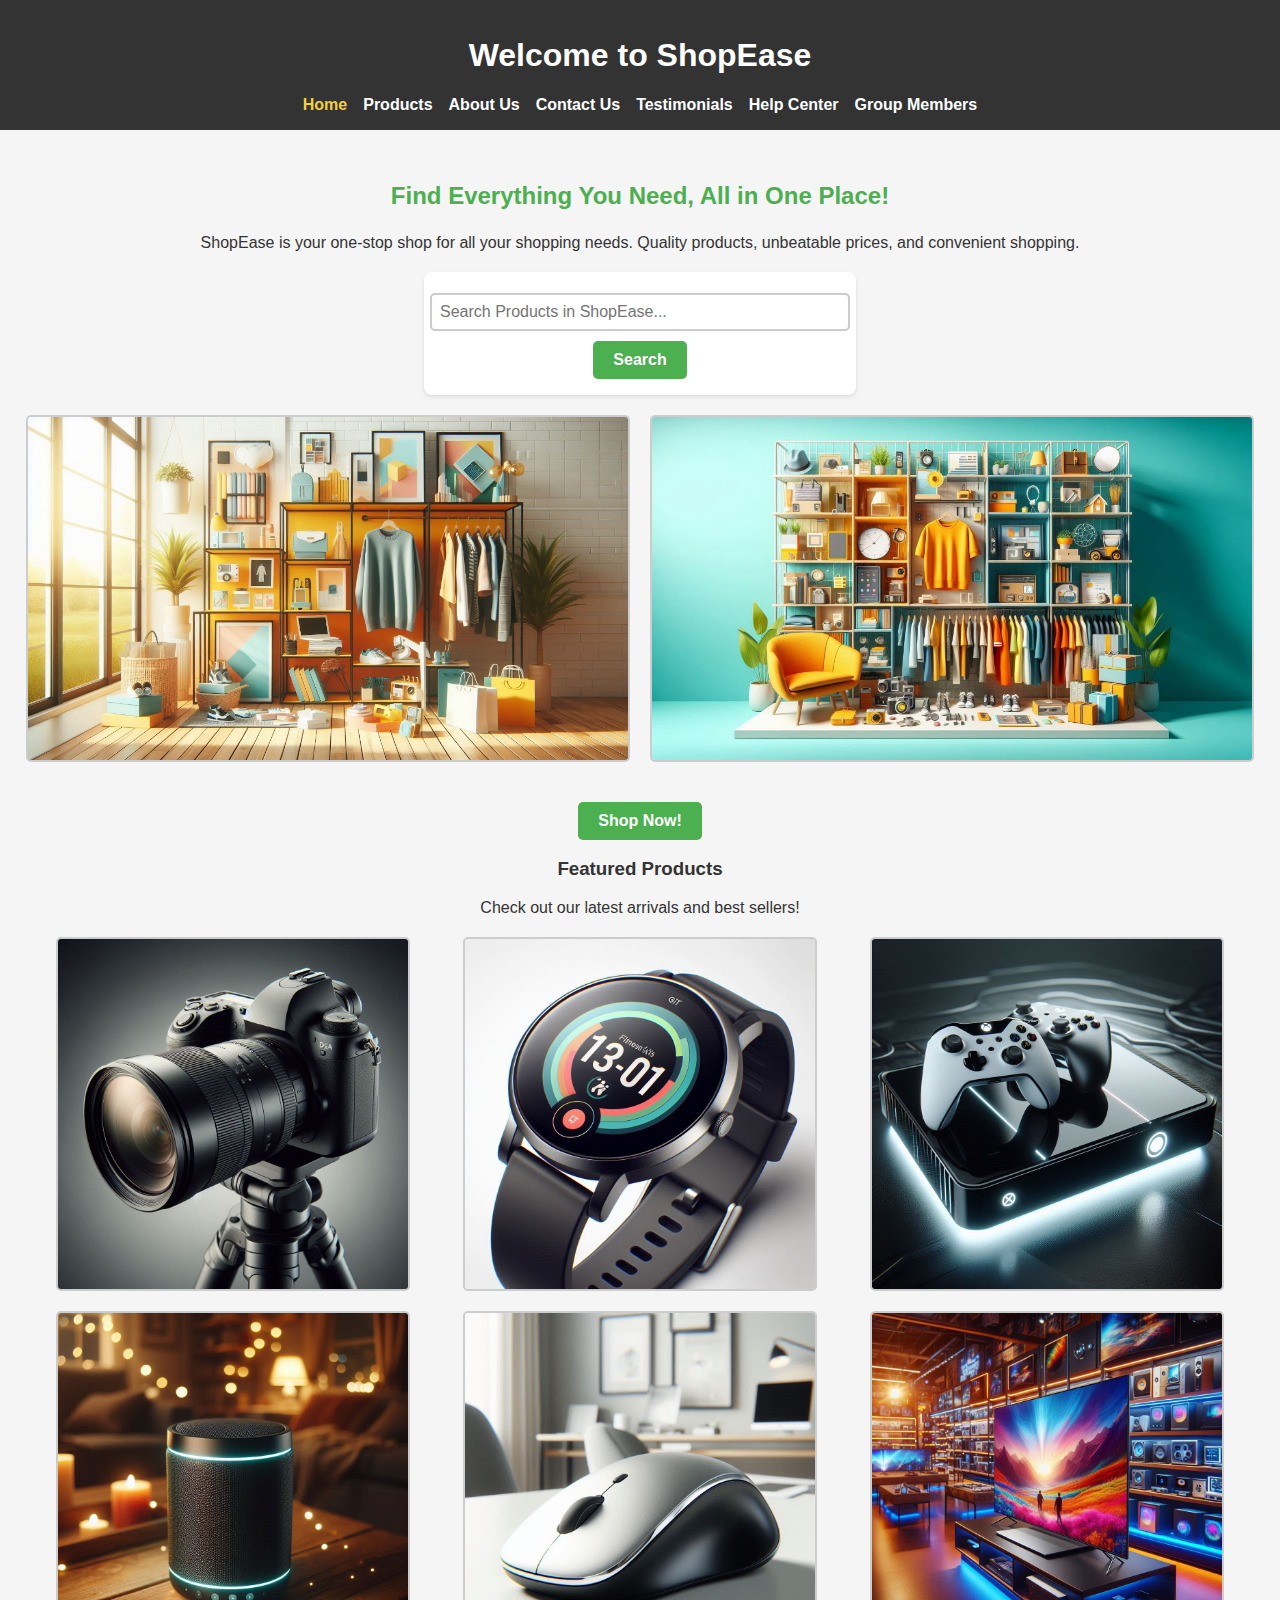
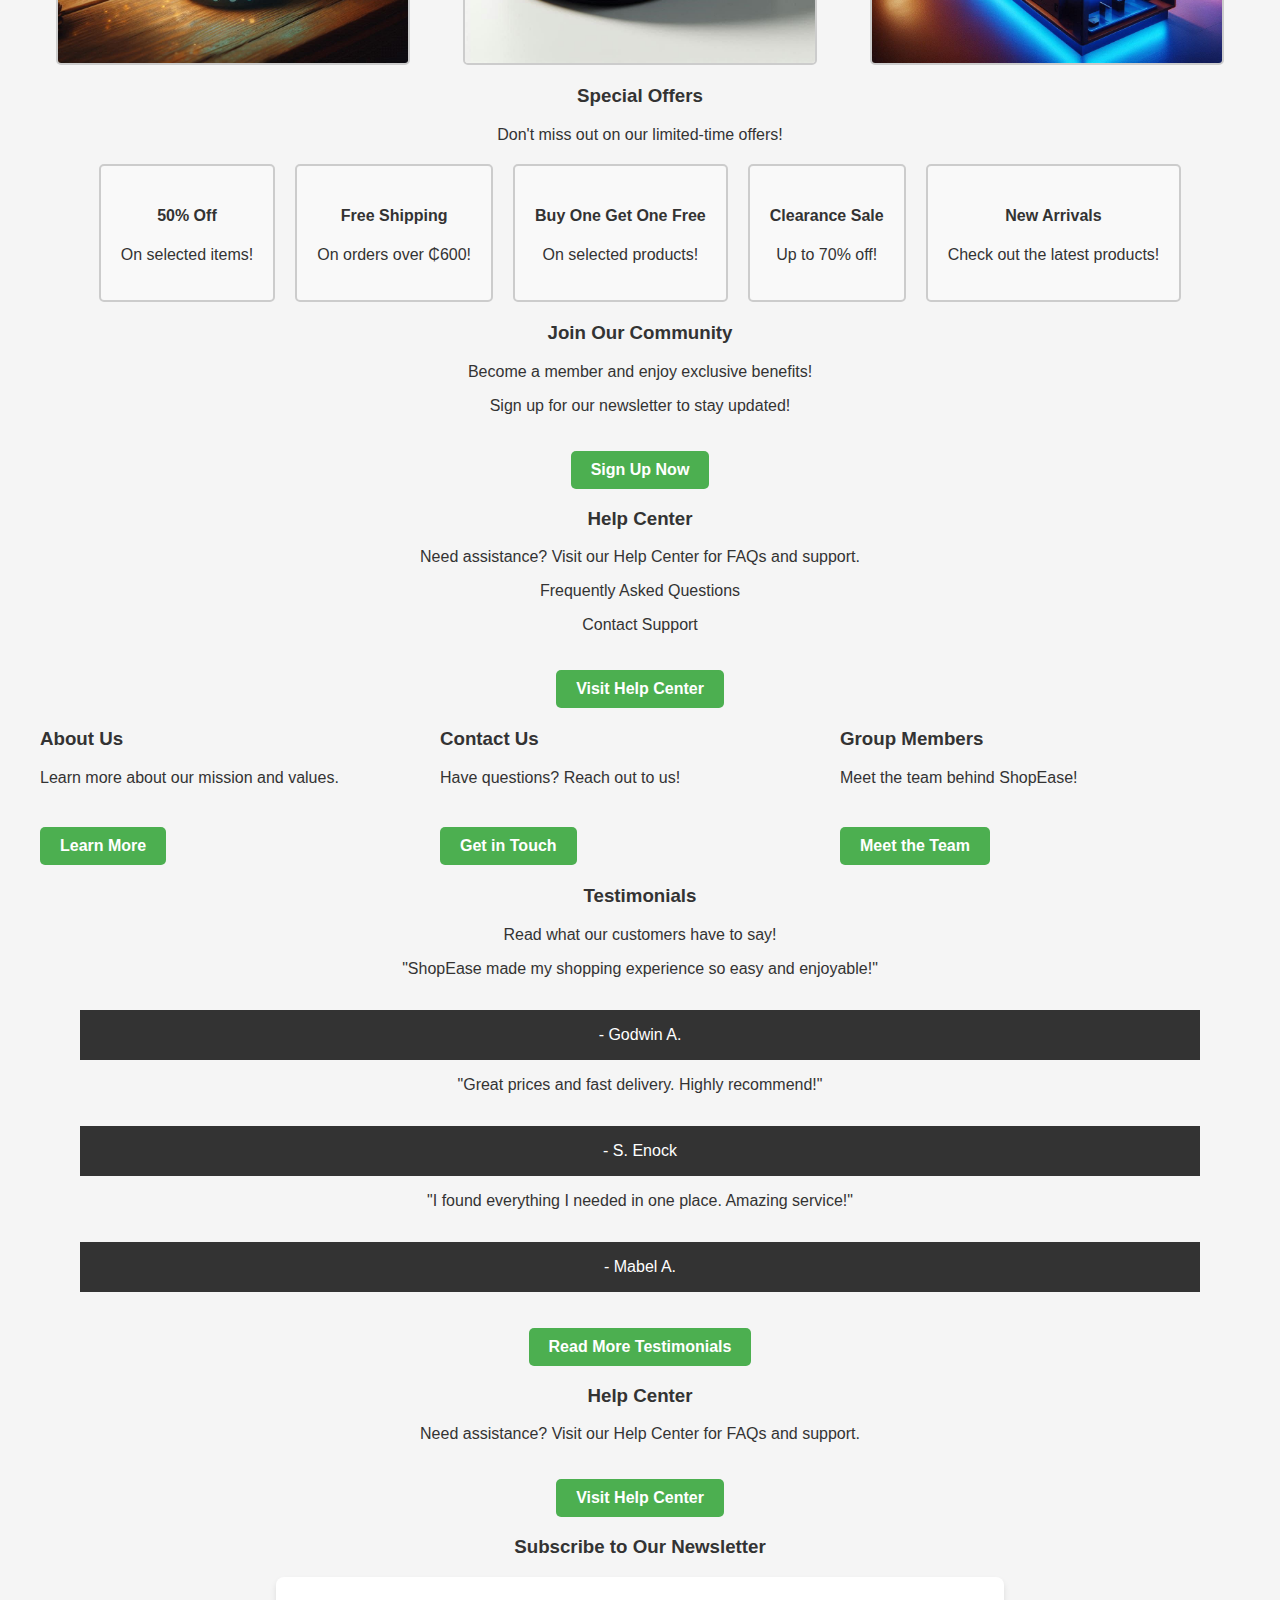
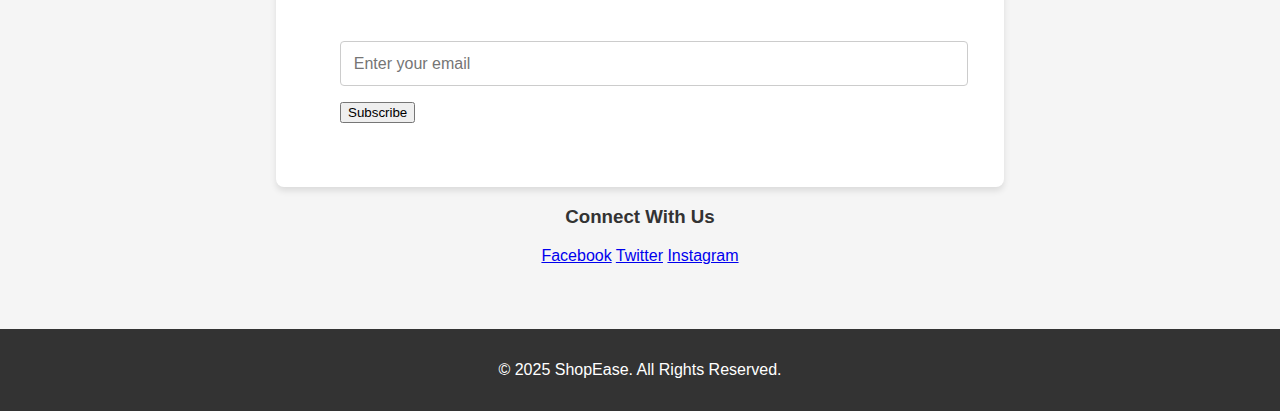
<file: index.html>
<!DOCTYPE html>
<html lang="en">
<head>
  <meta charset="UTF-8">
  <meta name="viewport" content="width=device-width, initial-scale=1.0">
  <title>Home - ShopEase</title>
  <link rel="stylesheet" href="styles.css">
</head>
<body>
  <!-- Added ARIA role for improved accessibility -->
  <header role="banner">
    <h1>Welcome to ShopEase</h1>
    <!-- Added ARIA label to define the primary navigation -->
    <nav aria-label="Main Navigation">
      <ul>
        <!-- Marking Home as active -->
        <li><a class="active" href="index.html">Home</a></li>
        <li><a href="products.html">Products</a></li>
        <li><a href="about.html">About Us</a></li>
        <li><a href="contact.html">Contact Us</a></li>
        <li><a href="testimonials.html">Testimonials</a></li>
        <li><a href="help-center.html">Help Center</a></li>
        <li><a href="members.html">Group Members</a></li>
      </ul>
    </nav>
  </header>
  <!-- Added role="main" for semantic structure -->
  <main role="main">
    <h2>Find Everything You Need, All in One Place!</h2>
    <p>ShopEase is your one-stop shop for all your shopping needs. Quality products, unbeatable prices, and convenient shopping.</p>
    
    <!-- Searching Products-->
    <form action="search.html" method="GET" class="search-form">
      <input type="text" name="query" placeholder="Search Products in ShopEase..." required>
      <button type="submit">Search</button>
    </form>
    
    
     <section>
      <!-- Image Container for Horizontal Layout -->
      <div class="image-container">
        <img src="images/Home Page.jpeg" alt="Store Image 1" class="store-image">
        <img src="images/Home Page Image.jpeg" alt="Store Image 2" class="store-image">
      </div>

              <!-- Shop Now Button with ARIA label for extra accessibility -->
              <a href="products.html" class="shop-now" aria-label="Proceed to Products Page">Shop Now!</a>
    </section>

    <section>
      <h3>Featured Products</h3>
      <p>Check out our latest arrivals and best sellers!</p>
      <!-- Featured products displayed as images -->
      <div class="featured-products image-container">
      <img src="images/camera.jpg" alt="camera">
      <img src="images/fitness watch.jpg" alt="fitness watch">
      <img src="images/gaming console.jpg" alt="gaming console">
      <img src="images/bluetooth speaker.jpg" alt="bluetooth speaker">
      <img src="images/wireless mouse.jpg" alt="wireless mouse">
      <img src="images/flat-screen tv.jpg" alt="flat-screen tv">
      </div>
    </section>

    <section>
      <h3>Special Offers</h3>
      <p>Don't miss out on our limited-time offers!</p>
      <!-- Special offers displayed as clickable horizontal tiles -->
      <div class="special-offers">
        <a href="offer1.html" class="offer-tile">
          <div>
            <h4>50% Off</h4>
            <p>On selected items!</p>
          </div>
        </a>
        <a href="offer2.html" class="offer-tile">
          <div>
            <h4>Free Shipping</h4>
            <p>On orders over &#8373;600!</p>
          </div>
        </a>
        <a href="offer3.html" class="offer-tile">
          <div>
            <h4>Buy One Get One Free</h4>
            <p>On selected products!</p>
          </div>
        </a>
        <a href="offer4.html" class="offer-tile">
          <div>
            <h4>Clearance Sale</h4>
            <p>Up to 70% off!</p>
          </div>
        </a>
        <a href="offer5.html" class="offer-tile">
          <div>
            <h4>New Arrivals</h4>
            <p>Check out the latest products!</p>
          </div>
        </a>
      </div>
    </section>

    <section>
      <h3>Join Our Community</h3>
      <p>Become a member and enjoy exclusive benefits!</p>
      <!-- Placeholder for membership information -->
      <div class="membership-info">
      <p>Sign up for our newsletter to stay updated!</p>
      <!-- Button to sign up for the newsletter -->
      <a href="contact.html" class="shop-now" aria-label="Sign up for our newsletter">Sign Up Now</a>
      </div>
    </section>

    <section>
      <h3>Help Center</h3>
      <p>Need assistance? Visit our Help Center for FAQs and support.</p>
      <!-- Placeholder for help center information -->
      <div class="help-center">
      <p>Frequently Asked Questions</p>
      <p>Contact Support</p>
      <!-- Button to navigate to Help Center page -->
      <a href="help-center.html" class="shop-now" aria-label="Visit our Help Center">Visit Help Center</a>
      </div>
    </section>

    <div class="horizontal-section-container">
      <section class="horizontal-section about-us-section">
      <h3>About Us</h3>
      <p>Learn more about our mission and values.</p>
      <!-- Button to navigate to About Us page -->
      <a href="about.html" class="shop-now" aria-label="Learn more about us">Learn More</a>
      </section>

      <section class="horizontal-section">
      <h3>Contact Us</h3>
      <p>Have questions? Reach out to us!</p>
      <!-- Button to navigate to Contact Us page -->
      <a href="contact.html" class="shop-now" aria-label="Contact us">Get in Touch</a>
      </section>

      <section class="horizontal-section">
      <h3>Group Members</h3>
      <p>Meet the team behind ShopEase!</p>
      <!-- Button to navigate to Group Members page -->
      <a href="members.html" class="shop-now" aria-label="Learn more about the group members">Meet the Team</a>
      </section>
    </div>

    <section>
      <h3>Testimonials</h3>
      <p>Read what our customers have to say!</p>
      <div class="testimonials">
      <blockquote>
        <p>"ShopEase made my shopping experience so easy and enjoyable!"</p>
        <footer>- Godwin A.</footer>
      </blockquote>
      <blockquote>
        <p>"Great prices and fast delivery. Highly recommend!"</p>
        <footer>- S. Enock</footer>
      </blockquote>
      <blockquote>
        <p>"I found everything I needed in one place. Amazing service!"</p>
        <footer>- Mabel A.</footer>
      </blockquote>
      </div>
      <!-- Button to navigate to Testimonials page -->
      <a href="testimonials.html" class="shop-now" aria-label="Read more testimonials">Read More Testimonials</a>
    </section>

    <section>
      <h3>Help Center</h3>
      <p>Need assistance? Visit our Help Center for FAQs and support.</p>
      <!-- Button to navigate to Help Center page -->
      <a href="help-center.html" class="shop-now" aria-label="Visit our Help Center">Visit Help Center</a>
    </section>

   <section>
    <div class="newsletter">
      <h3>Subscribe to Our Newsletter</h3>
      <form action="subscribe.html" method="POST">
          <input type="email" name="email" placeholder="Enter your email" required>
          <button type="submit">Subscribe</button>
      </form>
  </div>
   </section>
  
   <div class="social-media">
    <h3>Connect With Us</h3>
    <a href="https://www.facebook.com/ShopEase" target="_blank">Facebook</a>
    <a href="https://twitter.com/ShopEase" target="_blank">Twitter</a>
    <a href="https://www.instagram.com/ShopEase" target="_blank">Instagram</a>
</div>
    
  </main>
  <!-- Footer with role for additional semantic clarity -->
  <footer role="contentinfo">
    <p>&copy; 2025 ShopEase. All Rights Reserved.</p>
  </footer>
</body>
</html>
</file>
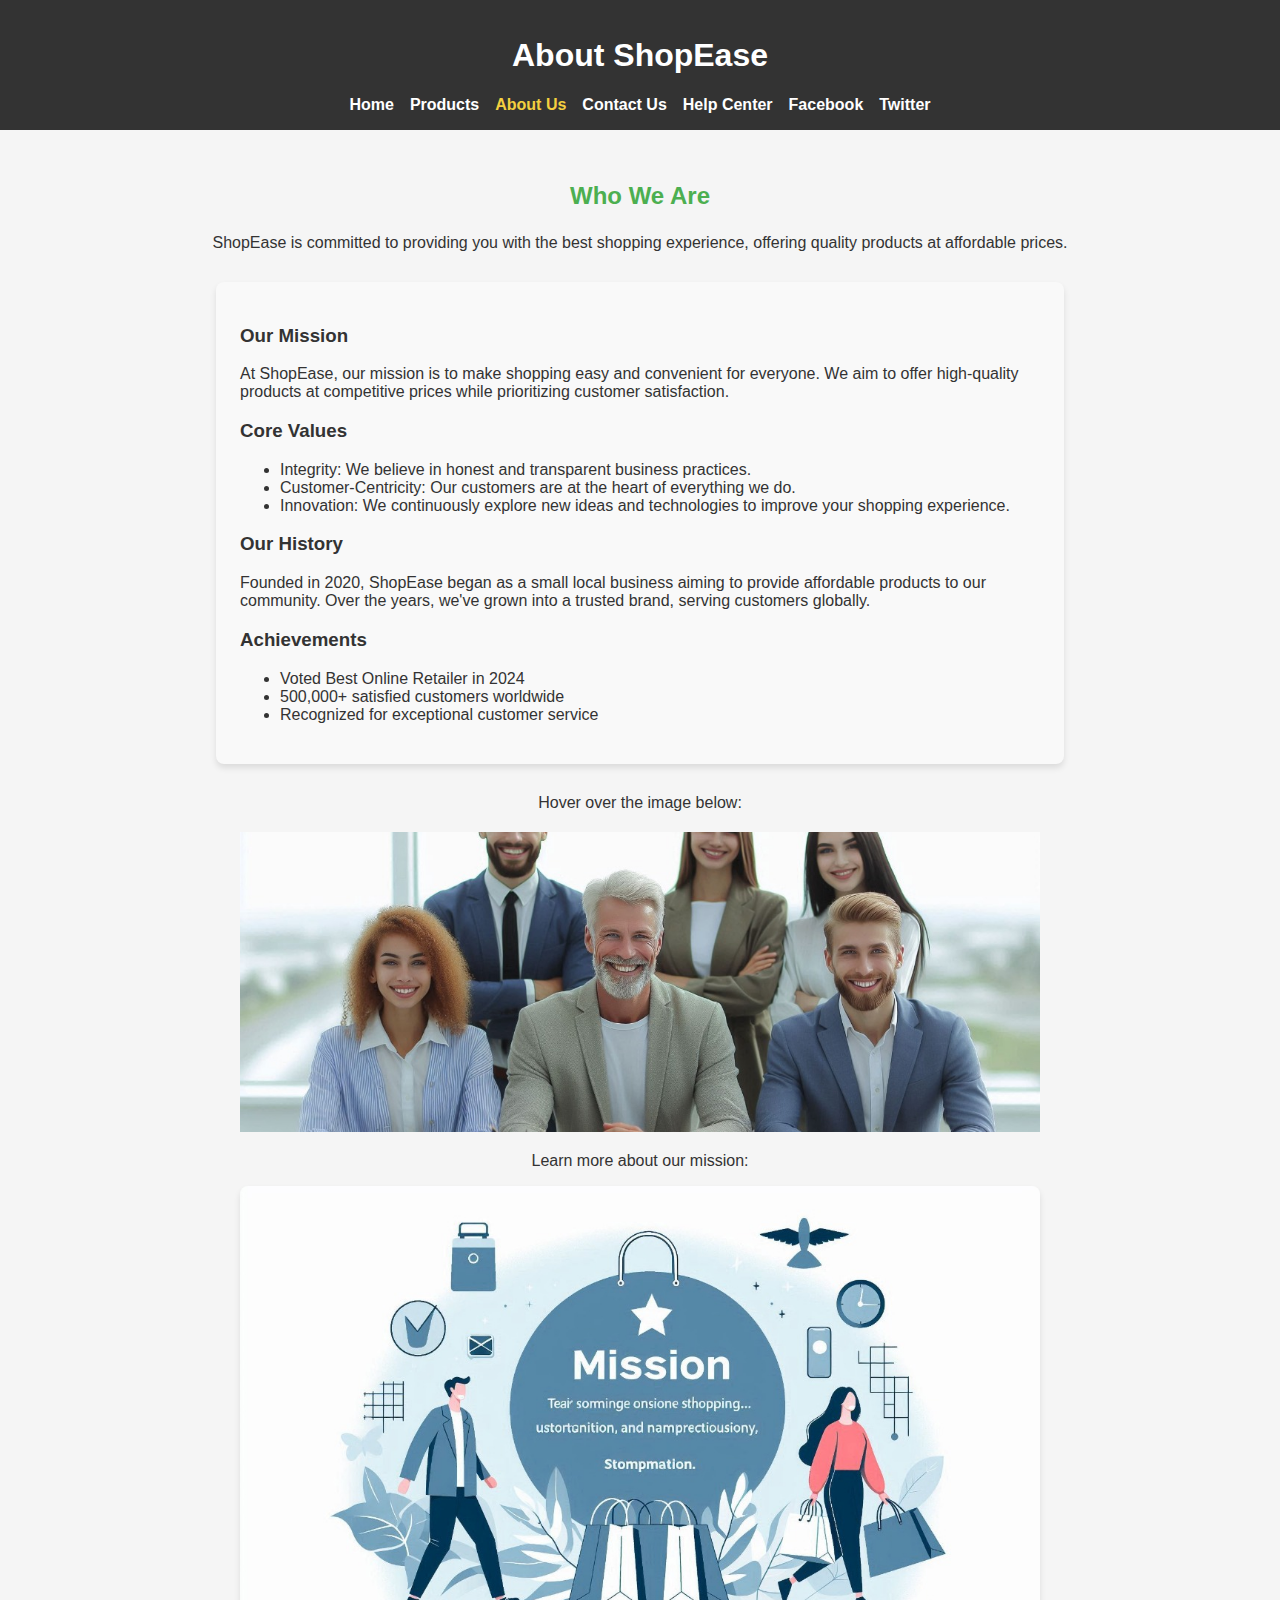
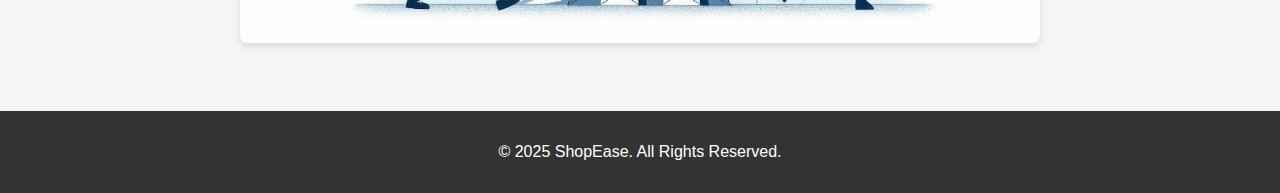
<file: about.html>
<!DOCTYPE html>
<html lang="en">
<head>
  <meta charset="UTF-8">
  <meta name="viewport" content="width=device-width, initial-scale=1.0">
  <title>About Us - ShopEase</title>
  <link rel="stylesheet" href="styles.css">
</head>
<body>
  <!-- Header with ARIA roles -->
  <header role="banner">
    <h1>About ShopEase</h1>
    <nav role="navigation" aria-label="Main Navigation">
      <ul>
        <li><a href="index.html">Home</a></li>
        <li><a href="products.html">Products</a></li>
        <!-- Added 'active' class to indicate current page -->
        <li><a class="active" href="about.html">About Us</a></li>
        <li><a href="contact.html">Contact Us</a></li>
        <li><a href="help-center.html">Help Center</a></li>
        <li><a href="https://www.facebook.com/ShopEase" target="_blank">Facebook</a></li>
        <li><a href="https://twitter.com/ShopEase" target="_blank">Twitter</a></li>
      </ul>
    </nav>
  </header>
  <!-- Main content area with ARIA role -->
  <main role="main">
    <h2>Who We Are</h2>
    <p>ShopEase is committed to providing you with the best shopping experience, offering quality products at affordable prices.</p>
    
    <!-- Company Details Section wrapped in a semantic <section> element -->
    <section class="company-details">
      <h3>Our Mission</h3>
      <p>
        At ShopEase, our mission is to make shopping easy and convenient for everyone. We aim to offer high-quality products at competitive prices while prioritizing customer satisfaction.
      </p>
      
      <h3>Core Values</h3>
      <ul>
        <li>Integrity: We believe in honest and transparent business practices.</li>
        <li>Customer-Centricity: Our customers are at the heart of everything we do.</li>
        <li>Innovation: We continuously explore new ideas and technologies to improve your shopping experience.</li>
      </ul>

      <h3>Our History</h3>
      <p>
        Founded in 2020, ShopEase began as a small local business aiming to provide affordable products to our community. Over the years, we've grown into a trusted brand, serving customers globally.
      </p>

      <h3>Achievements</h3>
      <ul>
        <li>Voted Best Online Retailer in 2024</li>
        <li>500,000+ satisfied customers worldwide</li>
        <li>Recognized for exceptional customer service</li>
      </ul>
    </section>
    
    <p class="text-above-rollover">Hover over the image below:</p>
    
    <!-- Centered Rollover Image -->
    <div class="center-container">
      <div class="rollover-img"></div>
    </div>
    
    <!-- Hyperlinked Image with interactive hover effect -->
    <div class="hyperlinked-image">
      <p>Learn more about our mission:</p>
      <a href="products.html">
        <img src="images/Mission Image.jpeg" alt="Our Mission">
      </a>
    </div>
  </main>
  <!-- Footer with ARIA role -->
  <footer role="contentinfo">
    <p>&copy; 2025 ShopEase. All Rights Reserved.</p>
  </footer>
</body>
</html>
</file>
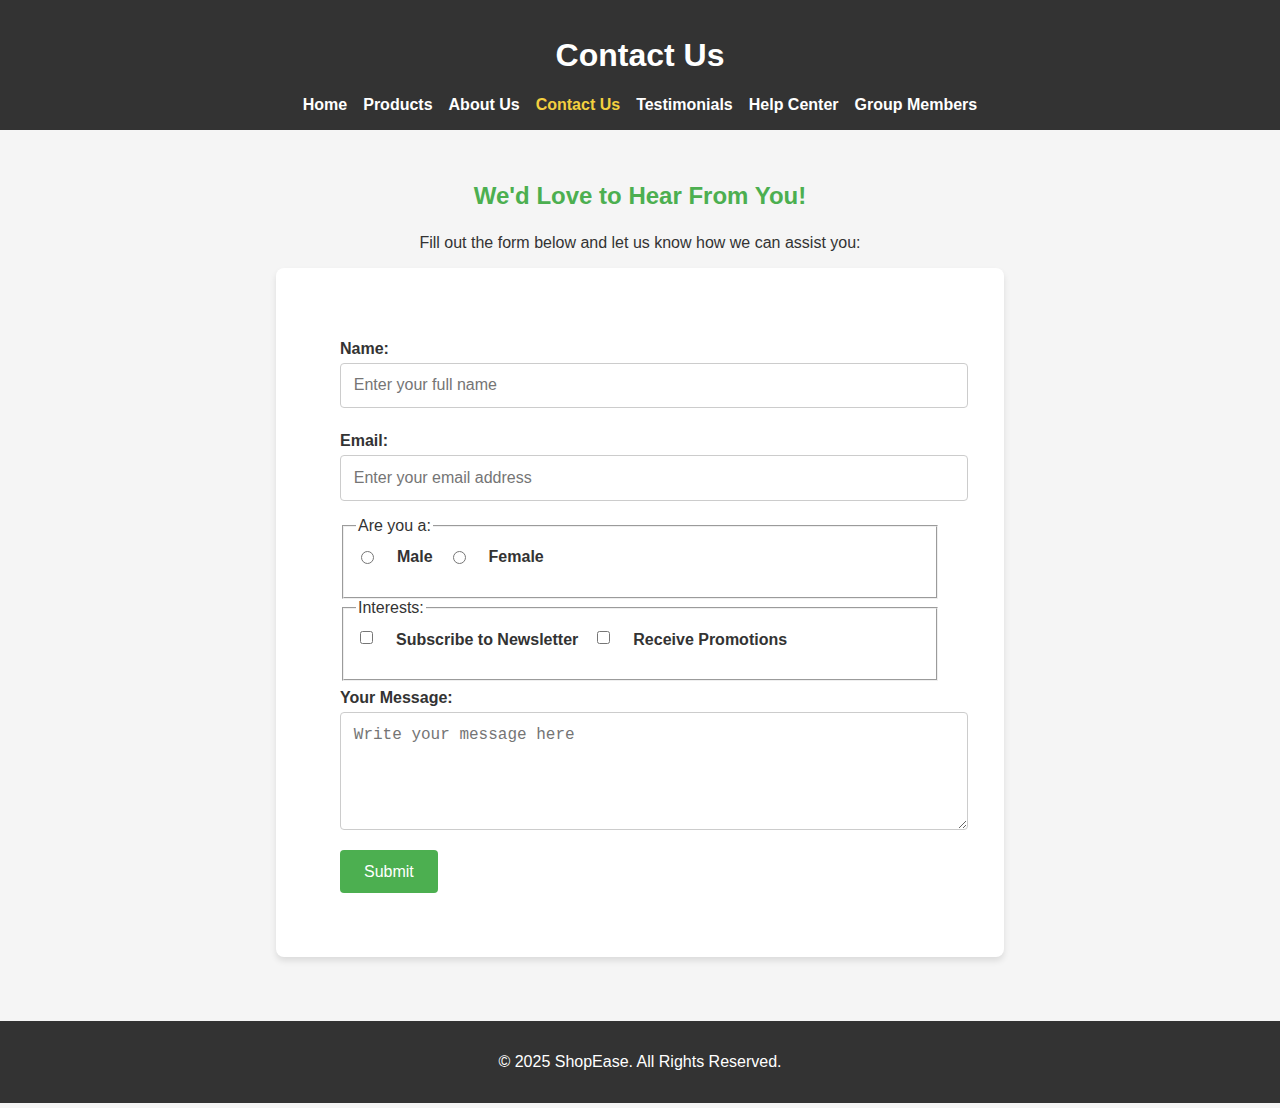
<file: contact.html>
<!DOCTYPE html>
<html lang="en">
<head>
  <meta charset="UTF-8">
  <meta name="viewport" content="width=device-width, initial-scale=1.0">
  <title>Contact Us - ShopEase</title>
  <link rel="stylesheet" href="styles.css">
</head>
<body>
  <!-- Header with ARIA role -->
  <header role="banner">
    <h1>Contact Us</h1>
    <!-- Navigation with ARIA label -->
    <nav aria-label="Main Navigation">
      <ul>
        <li><a href="index.html">Home</a></li>
        <li><a href="products.html">Products</a></li>
        <li><a href="about.html">About Us</a></li>
        <li><a class="active" href="contact.html">Contact Us</a></li>
        <li><a href="testimonials.html">Testimonials</a></li>
        <li><a href="help-center.html">Help Center</a></li>
        <li><a href="members.html">Group Members</a></li>
      </ul>
    </nav>
  </header>
  <!-- Main content area with ARIA role -->
  <main role="main">
    <h2>We'd Love to Hear From You!</h2>
    <p>Fill out the form below and let us know how we can assist you:</p>
    
    <form action="#" method="post">
      <label for="name">Name:</label>
      <input type="text" id="name" name="name" placeholder="Enter your full name" required>
      
      <label for="email">Email:</label>
      <!-- Changed input type to 'email' for built-in validation -->
      <input type="email" id="email" name="email" placeholder="Enter your email address" required>
      
      <!-- Grouping radio buttons with fieldset and legend -->
      <fieldset>
        <legend>Are you a:</legend>
        <div class="horizontal-group">
          <input type="radio" id="male" name="role" value="male">
          <label for="male">Male</label>
          <input type="radio" id="female" name="role" value="female">
          <label for="female">Female</label>
        </div>
      </fieldset>
      
      <!-- Grouping checkboxes with fieldset and legend -->
      <fieldset>
        <legend>Interests:</legend>
        <div class="horizontal-group">
          <input type="checkbox" id="newsletter" name="interests" value="newsletter">
          <label for="newsletter">Subscribe to Newsletter</label>
          <input type="checkbox" id="promo" name="interests" value="promo">
          <label for="promo">Receive Promotions</label>
        </div>
      </fieldset>
      
      <label for="message">Your Message:</label>
      <textarea id="message" name="message" rows="5" placeholder="Write your message here"></textarea>
      
      <input type="submit" value="Submit">
    </form>
  </main>
  <!-- Footer with ARIA role -->
  <footer role="contentinfo">
    <p>&copy; 2025 ShopEase. All Rights Reserved.</p>
  </footer>
</body>
</html>
</file>
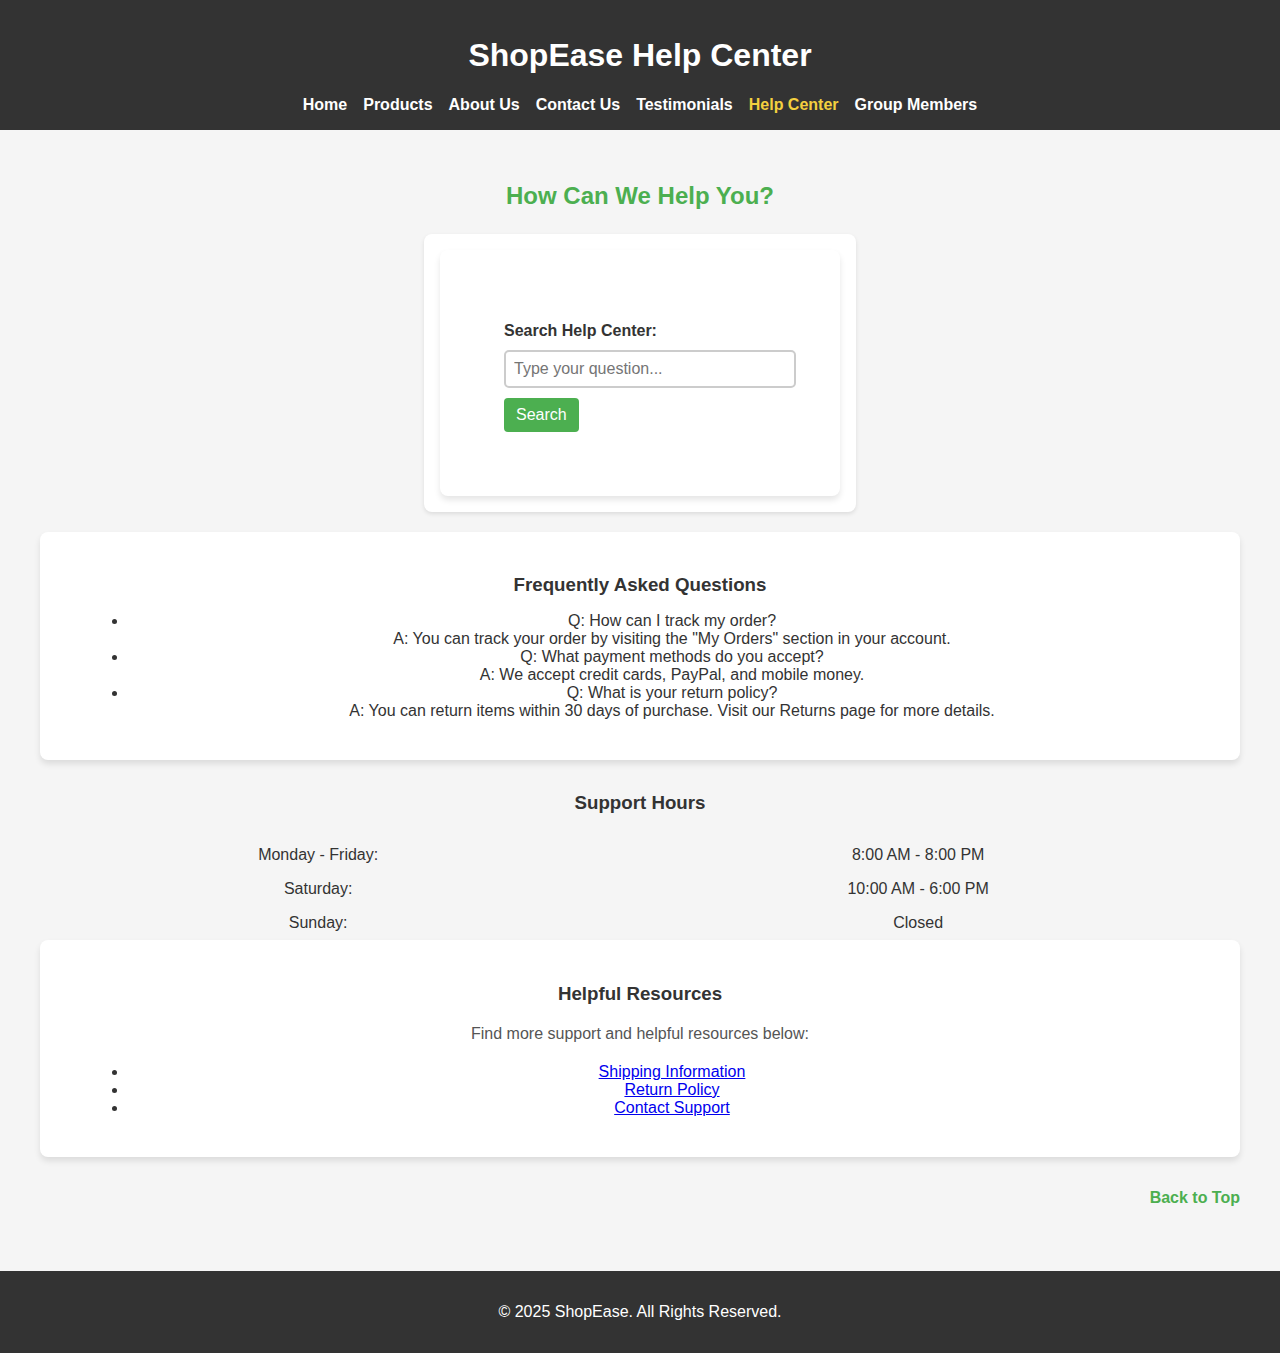
<file: help-center.html>
<!DOCTYPE html>
<html lang="en">
<head>
  <meta charset="UTF-8">
  <meta name="viewport" content="width=device-width, initial-scale=1.0">
  <title>Help Center - ShopEase</title>
  <link rel="stylesheet" href="styles.css">
</head>
<body>
  <!-- Adding an anchor for Back-to-Top functionality -->
  <a id="top"></a>
  <!-- Header with ARIA role for improved accessibility -->
  <header role="banner">
    <h1>ShopEase Help Center</h1>
    <!-- Navigation with ARIA label -->
    <nav aria-label="Main Navigation">
      <ul>
        <li><a href="index.html">Home</a></li>
        <li><a href="products.html">Products</a></li>
        <li><a href="about.html">About Us</a></li>
        <li><a href="contact.html">Contact Us</a></li>
        <li><a href="testimonials.html">Testimonials</a></li>
        <li><a class="active" href="help-center.html">Help Center</a></li>
        <li><a href="members.html">Group Members</a></li>
      </ul>
    </nav>
  </header>
  <!-- Main content area with proper ARIA role -->
  <main role="main">
    <h2>How Can We Help You?</h2>

    <!-- New: Help Center Search Form -->
    <div class="search-form" role="search">
      <form action="search-results.html" method="get">
        <label for="help-search" style="font-weight: bold;">Search Help Center:</label>
        <input type="text" id="help-search" name="q" placeholder="Type your question...">
        <input type="submit" value="Search">
      </form>
    </div>

    <!-- FAQ Section (Original Code) -->
    <div class="faq-section">
      <h3>Frequently Asked Questions</h3>
      <ul>
        <li>Q: How can I track my order? <br> A: You can track your order by visiting the "My Orders" section in your account.</li>
        <li>Q: What payment methods do you accept? <br> A: We accept credit cards, PayPal, and mobile money.</li>
        <li>Q: What is your return policy? <br> A: You can return items within 30 days of purchase. Visit our Returns page for more details.</li>
      </ul>
    </div>

    <!-- New: Support Hours Table -->
    <div class="support-hours">
      <h3>Support Hours</h3>
      <table aria-label="Support Hours">
        <tr>
          <td>Monday - Friday:</td>
          <td>8:00 AM - 8:00 PM</td>
        </tr>
        <tr>
          <td>Saturday:</td>
          <td>10:00 AM - 6:00 PM</td>
        </tr>
        <tr>
          <td>Sunday:</td>
          <td>Closed</td>
        </tr>
      </table>
    </div>

    <!-- Resources Section (Original Code) -->
    <div class="resources-section">
      <h3>Helpful Resources</h3>
      <p>Find more support and helpful resources below:</p>
      <ul>
        <li><a href="https://www.shopease.com/shipping" target="_blank">Shipping Information</a></li>
        <li><a href="https://www.shopease.com/returns" target="_blank">Return Policy</a></li>
        <li><a href="https://www.shopease.com/contact-support" target="_blank">Contact Support</a></li>
      </ul>
    </div>

    <!-- New: Back to Top Link -->
    <a href="#top" class="back-to-top">Back to Top</a>
  </main>
  <!-- Footer with ARIA role for better semantic structure -->
  <footer role="contentinfo">
    <p>&copy; 2025 ShopEase. All Rights Reserved.</p>
  </footer>
</body>
</html>
</file>
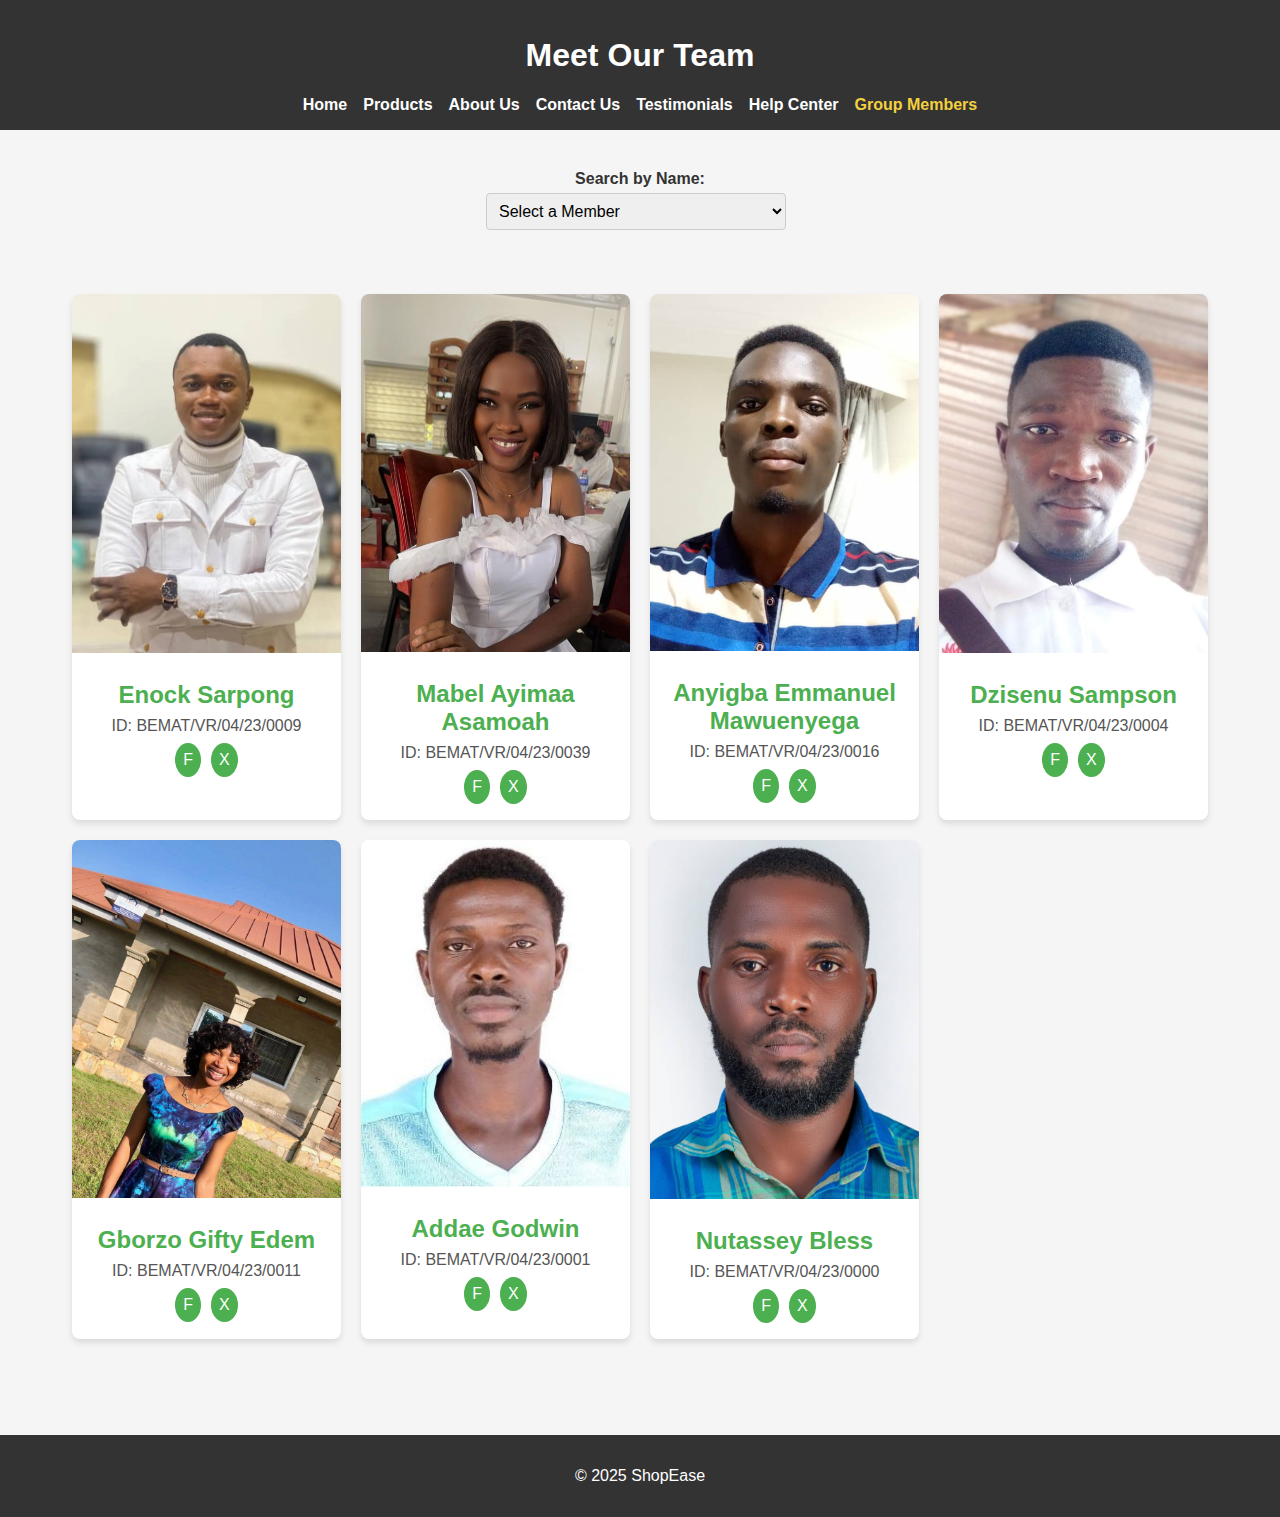
<file: members.html>
<!DOCTYPE html>
<html lang="en">
<head>
    <meta charset="UTF-8">
    <meta name="viewport" content="width=device-width, initial-scale=1.0">
    <title>Group Members - ShopEase</title>
    <link rel="stylesheet" href="styles.css">
</head>
<body>
    <!-- Header -->
    <header>
        <h1>Meet Our Team</h1>
        <nav aria-label="Main Navigation">
            <ul>
                <li><a href="index.html">Home</a></li>
                <li><a href="products.html">Products</a></li>
                <li><a href="about.html">About Us</a></li>
                <li><a href="contact.html">Contact Us</a></li>
                <li><a href="testimonials.html">Testimonials</a></li>
                <li><a href="help-center.html">Help Center</a></li>
                <li><a class="active" href="members.html">Group Members</a></li>
            </ul>
        </nav>
    </header>

    <!-- Main Content -->
    <main>
        <!-- Dropdown to Jump to Members -->
        <div class="search-container">
            <label for="search">Search by Name:</label>
            <select id="search" onchange="location.href=this.value;">
                <option value="#" selected>Select a Member</option>
                <option value="#enock-sarpong">Enock Sarpong</option>
                <option value="#mabel-ayimaa-asamoah">Mabel Ayimaa Asamoah</option>
                <option value="#anyigba-emmanuel-mawuenyega">Anyigba Emmanuel Mawuenyega</option>
                <option value="#dzisenu-sampson">Dzisenu Sampson</option>
                <option value="#gborzo-gifty-edem">Gborzo Gifty Edem</option>
                <option value="#addae-godwin">Addae Godwin</option>
                <option value="#nutassey-bless">Nutassey Bless</option>
            </select>
        </div>

        <!-- Members Section -->
        <section class="members-grid">
            <!-- Member: Enock Sarpong -->
            <div class="member-card" id="enock-sarpong">
                <img src="member images/Enock Sarpong.jpg" alt="Enock Sarpong">
                <div class="member-info">
                    <h2>Enock Sarpong</h2>
                    <p>ID: BEMAT/VR/04/23/0009</p>
                    <div class="social-links">
                        <a href="https://www.facebook.com/Enock Sarpong" target="_blank">F</a>
                        <a href="https://twitter.com/Enock Sarpong" target="_blank">X</a>
                    </div>
                </div>
            </div>
            <!-- Member: Mabel Ayimaa Asamoah -->
            <div class="member-card" id="mabel-ayimaa-asamoah">
                <img src="member images/Mabel Ayimaa Asamoah.jpg" alt="Mabel Ayimaa Asamoah">
                <div class="member-info">
                    <h2>Mabel Ayimaa Asamoah</h2>
                    <p>ID: BEMAT/VR/04/23/0039</p>
                    <div class="social-links">
                        <a href="https://www.facebook.com/Mabel Ayimaa Asamoah" target="_blank">F</a>
                        <a href="https://twitter.com/Mabel Ayimaa Asamoah" target="_blank">X</a>
                    </div>
                </div>
            </div>
            <!-- Member: Anyigba Emmanuel Mawuenyega -->
            <div class="member-card" id="anyigba-emmanuel-mawuenyega">
                <img src="member images/Anyigba Emmanuel Mawuenyega.jpg" alt="Anyigba Emmanuel Mawuenyega">
                <div class="member-info">
                    <h2>Anyigba Emmanuel Mawuenyega</h2>
                    <p>ID: BEMAT/VR/04/23/0016</p>
                    <div class="social-links">
                        <a href="https://www.facebook.com/Anyigba Emmanuel Mawuenyega" target="_blank">F</a>
                        <a href="https://twitter.com/Anyigba Emmanuel Mawuenyega" target="_blank">X</a>
                    </div>
                </div>
            </div>
            <!-- Member: Dzisenu Sampson -->
            <div class="member-card" id="dzisenu-sampson">
                <img src="member images/Dzisenu Sampson.jpg" alt="Dzisenu Sampson">
                <div class="member-info">
                    <h2>Dzisenu Sampson</h2>
                    <p>ID: BEMAT/VR/04/23/0004</p>
                    <div class="social-links">
                        <a href="https://www.facebook.com/Dzisenu Sampson" target="_blank">F</a>
                        <a href="https://twitter.com/Dzisenu Sampson" target="_blank">X</a>
                    </div>
                </div>
            </div>
            <!-- Member: Gborzo Gifty Edem -->
            <div class="member-card" id="gborzo-gifty-edem">
                <img src="member images/Gborzo Gifty Edem.jpg" alt="Gborzo Gifty Edem">
                <div class="member-info">
                    <h2>Gborzo Gifty Edem</h2>
                    <p>ID: BEMAT/VR/04/23/0011</p>
                    <div class="social-links">
                        <a href="https://www.facebook.com/Gborzo Gifty Edem" target="_blank">F</a>
                        <a href="https://twitter.com/Gborzo Gifty Edem" target="_blank">X</a>
                    </div>
                </div>
            </div>
            <!-- Member: Addae Godwin -->
            <div class="member-card" id="addae-godwin">
                <img src="member images/Addae Godwin.jpg" alt="Addae Godwin">
                <div class="member-info">
                    <h2>Addae Godwin</h2>
                    <p>ID: BEMAT/VR/04/23/0001</p>
                    <div class="social-links">
                        <a href="https://www.facebook.com/Addae Godwin" target="_blank">F</a>
                        <a href="https://twitter.com/Addae Godwin" target="_blank">X</a>
                    </div>
                </div>
            </div>

            <div class="member-card" id="nutassey-bless">
                <img src="member images/Nutassey Bless.jpg" alt="Nutassey Bless">
                <div class="member-info">
                    <h2>Nutassey Bless</h2>
                    <p>ID: BEMAT/VR/04/23/0000</p>
                    <div class="social-links">
                        <a href="https://www.facebook.com/Nutassey Bless" target="_blank">F</a>
                        <a href="https://twitter.com/Nutassey Bless" target="_blank">X</a>
                    </div>
                </div>
            </div>
            <!-- Other Members Follow Similar Structure -->
        </section>
    </main>

    <!-- Footer -->
    <footer>
        <p>&copy; 2025 ShopEase</p>
    </footer>
</body>
</html>
</file>
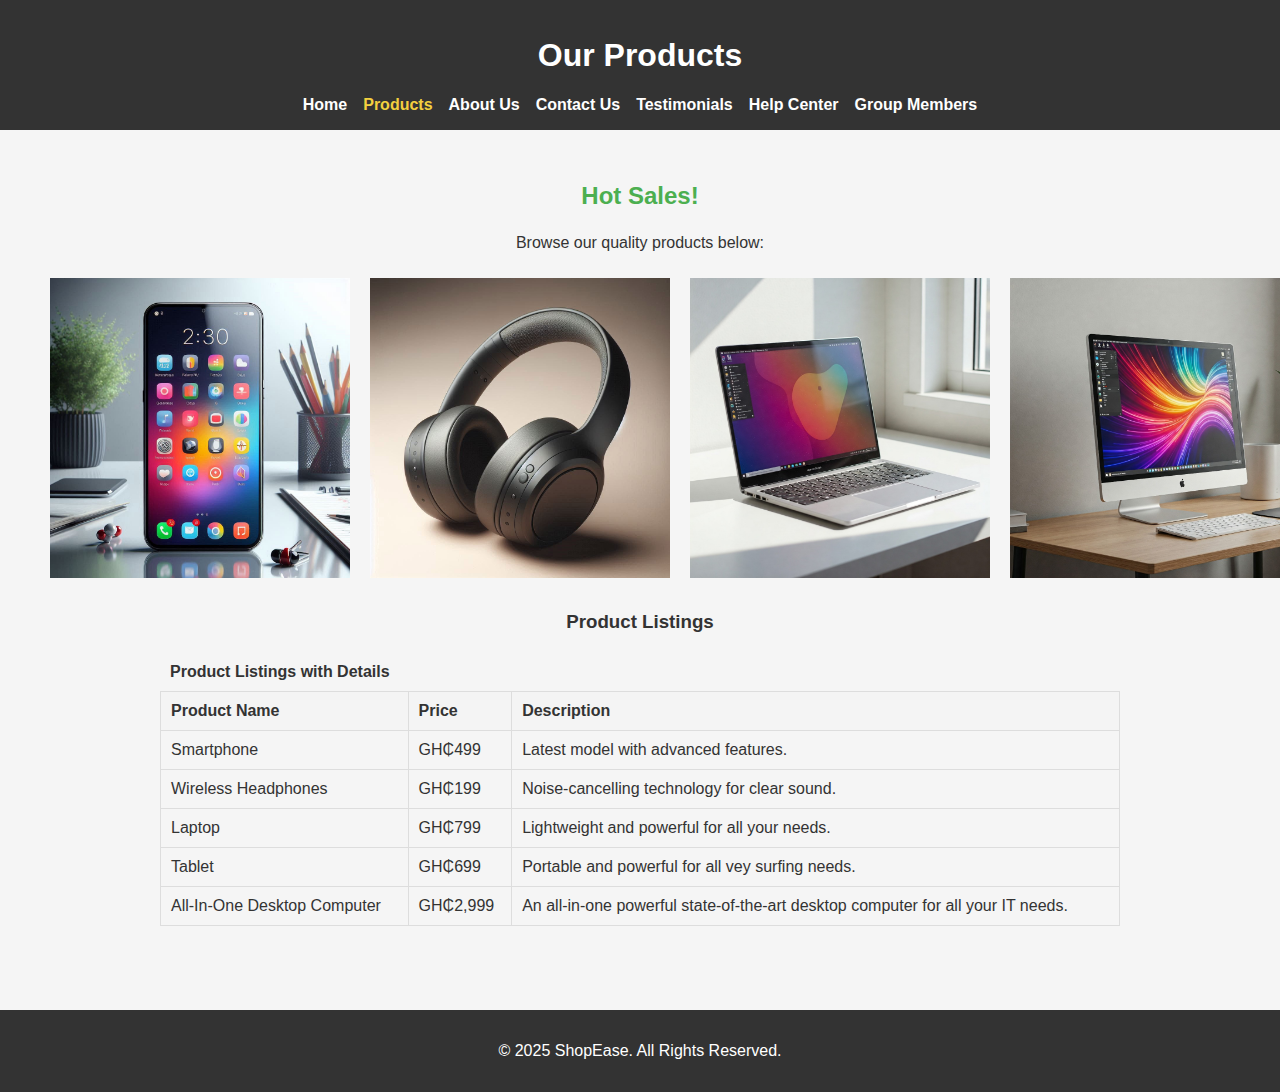
<file: products.html>
<!DOCTYPE html>
<html lang="en">
<head>
  <meta charset="UTF-8">
  <meta name="viewport" content="width=device-width, initial-scale=1.0">
  <title>Products - ShopEase</title>
  <link rel="stylesheet" href="styles.css">
</head>
<body>
  <!-- Header with ARIA role -->
  <header role="banner">
    <h1>Our Products</h1>
    <!-- Navigation with ARIA label -->
    <nav aria-label="Main Navigation">
      <ul>
        <li><a href="index.html">Home</a></li>
        <li><a class="active" href="products.html">Products</a></li>
        <li><a href="about.html">About Us</a></li>
        <li><a href="contact.html">Contact Us</a></li>
        <li><a href="testimonials.html">Testimonials</a></li>
        <li><a href="help-center.html">Help Center</a></li>
        <li><a href="members.html">Group Members</a></li>
      </ul>
    </nav>
  </header>
  <!-- Main content with ARIA role -->
  <main role="main">
    <h2>Hot Sales!</h2>
    <p>Browse our quality products below:</p>
    
    <!-- Table with Invisible Borders for Page Layout -->
    <table class="image-table">
      <tr>
        <td>
          <img src="images/Smartphone.jpeg" alt="Smartphone" class="smartphone">
        </td>
        <td>
          <img src="images/Headphones.jpeg" alt="Headphones" class="headphones">
        </td>
        <td>
          <img src="images/Laptop.jpg" alt="Laptop" class="laptop">
        </td>
        <td>
          <img src="images/Desktop.jpg" alt="Image Grid" class="image-grid">
        </td>
      </tr>
    </table>

    <!-- Table with Visible Borders for Data -->
    <h3>Product Listings</h3>
    <table class="data-table">
      <caption>Product Listings with Details</caption>
      <tr>
        <th>Product Name</th>
        <th>Price</th>
        <th>Description</th>
      </tr>
      <tr>
        <td>Smartphone</td>
        <td>GH₵499</td>
        <td>Latest model with advanced features.</td>
      </tr>
      <tr>
        <td>Wireless Headphones</td>
        <td>GH₵199</td>
        <td>Noise-cancelling technology for clear sound.</td>
      </tr>
      <tr>
        <td>Laptop</td>
        <td>GH₵799</td>
        <td>Lightweight and powerful for all your needs.</td>
      </tr>
      <tr>
        <td>Tablet</td>
        <td>GH₵699</td>
        <td>Portable and powerful for all vey surfing needs.</td>
      </tr>
      <tr>
        <td>All-In-One Desktop Computer</td>
        <td>GH₵2,999</td>
        <td>An all-in-one powerful state-of-the-art desktop computer for all your IT needs.</td>
      </tr>
    </table>
  </main>
  <!-- Footer with ARIA role -->
  <footer role="contentinfo">
    <p>&copy; 2025 ShopEase. All Rights Reserved.</p>
  </footer>
</body>
</html>
</file>
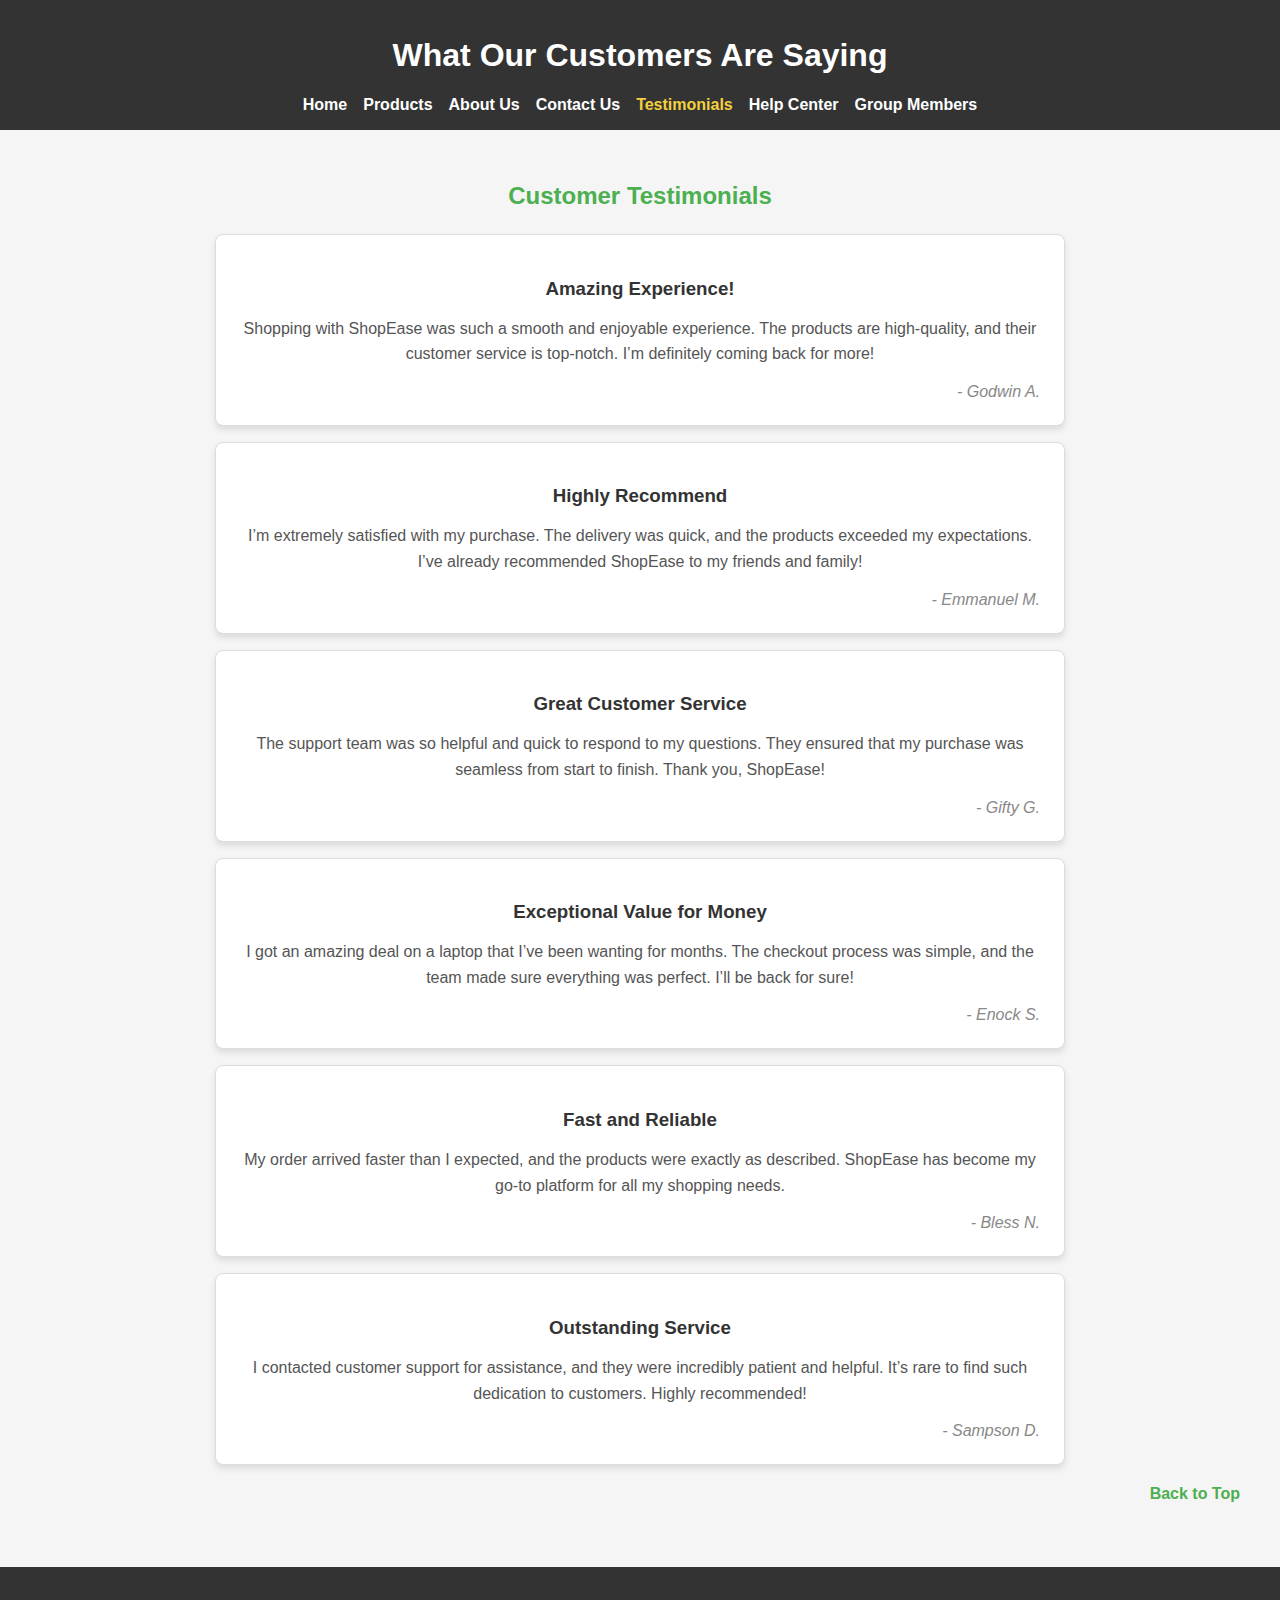
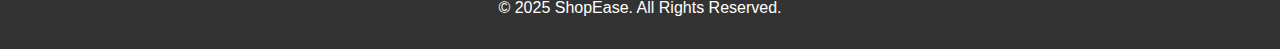
<file: testimonials.html>
<!DOCTYPE html>
<html lang="en">
<head>
  <meta charset="UTF-8">
  <meta name="viewport" content="width=device-width, initial-scale=1.0">
  <title>Testimonials - ShopEase</title>
  <link rel="stylesheet" href="styles.css">
</head>
<body>
  <!-- Anchor for Back-to-Top functionality -->
  <a id="top"></a>
  <!-- Header with ARIA role -->
  <header role="banner">
    <h1>What Our Customers Are Saying</h1>
    <!-- Navigation with ARIA label -->
    <nav role="navigation" aria-label="Main Navigation">
      <ul>
        <li><a href="index.html">Home</a></li>
        <li><a href="products.html">Products</a></li>
        <li><a href="about.html">About Us</a></li>
        <li><a href="contact.html">Contact Us</a></li>
        <li><a class="active" href="testimonials.html">Testimonials</a></li>
        <li><a href="help-center.html">Help Center</a></li>
        <li><a href="members.html">Group Members</a></li>
      </ul>
    </nav>
  </header>
  <!-- Main content with ARIA role -->
  <main role="main">
    <h2>Customer Testimonials</h2>
    
    <!-- Each testimonial is now semantically wrapped in an <article> element -->
    <article class="testimonial">
      <h3>Amazing Experience!</h3>
      <p>
        Shopping with ShopEase was such a smooth and enjoyable experience. The products are high-quality, and their customer service is top-notch. I’m definitely coming back for more!
      </p>
      <div class="testimonial-footer">- Godwin A.</div>
    </article>
    
    <article class="testimonial">
      <h3>Highly Recommend</h3>
      <p>
        I’m extremely satisfied with my purchase. The delivery was quick, and the products exceeded my expectations. I’ve already recommended ShopEase to my friends and family!
      </p>
      <div class="testimonial-footer">- Emmanuel M.</div>
    </article>
    
    <article class="testimonial">
      <h3>Great Customer Service</h3>
      <p>
        The support team was so helpful and quick to respond to my questions. They ensured that my purchase was seamless from start to finish. Thank you, ShopEase!
      </p>
      <div class="testimonial-footer">- Gifty G.</div>
    </article>
    
    <article class="testimonial">
      <h3>Exceptional Value for Money</h3>
      <p>
        I got an amazing deal on a laptop that I’ve been wanting for months. The checkout process was simple, and the team made sure everything was perfect. I’ll be back for sure!
      </p>
      <div class="testimonial-footer">- Enock S.</div>
    </article>
    
    <article class="testimonial">
      <h3>Fast and Reliable</h3>
      <p>
        My order arrived faster than I expected, and the products were exactly as described. ShopEase has become my go-to platform for all my shopping needs.
      </p>
      <div class="testimonial-footer">- Bless N.</div>
    </article>
    
    <article class="testimonial">
      <h3>Outstanding Service</h3>
      <p>
        I contacted customer support for assistance, and they were incredibly patient and helpful. It’s rare to find such dedication to customers. Highly recommended!
      </p>
      <div class="testimonial-footer">- Sampson D.</div>
    </article>
    
    <!-- Back-to-Top link for improved navigation -->
    <a href="#top" class="back-to-top">Back to Top</a>
  </main>
  <!-- Footer with ARIA role -->
  <footer role="contentinfo">
    <p>&copy; 2025 ShopEase. All Rights Reserved.</p>
  </footer>
</body>
</html>
</file>
<file: styles.css>
/* === General Styling === */
body {
    font-family: Arial, sans-serif;
    margin: 0;
    padding: 0;
    background-color: #f5f5f5; /* Neutral background for a clean look */
    color: #333;
  }
  
  header {
    background-color: #333;
    color: white;
    padding: 1rem;
    text-align: center;
  }
  
  nav ul {
    list-style: none;
    margin: 0;
    padding: 0;
    display: flex;
    justify-content: center;
    gap: 1rem;
  }
  
  nav ul li a {
    color: white;
    text-decoration: none;
    transition: color 0.3s ease; /* Smooth transition for hover */
  }
  
  nav ul li a:hover {
    color: yellow; /* Highlight link on hover */
  }
  
  nav ul li a.active {
    color: yellow; /* Mark active page */
  }
  
  main {
    padding: 2rem;
    text-align: center;
  }

  /* Added styling for the horizontal image layout */
  .image-container {
    display: flex;
    justify-content: center; /* Center the images horizontally */
    gap: 20px; /* Space between the images */
    margin: 20px auto; /* Center the container */
  }

  .image-container img {
    width: 500px; /* Set a standard width for images */
    height: auto; /* Maintain aspect ratio */
    border: 2px solid #ccc; /* Add border for styling */
    border-radius: 5px; /* Rounded corners for images */
    width: 50%; /* Set a max width for the container */
  }

  /* Shop Now Button Styling */
  .shop-now {
    display: inline-block;
    margin-top: 20px; /* Space above the button */
    padding: 10px 20px;
    font-size: 1rem;
    font-weight: bold;
    color: white;
    background-color: #4CAF50; /* Bright green background */
    border: none;
    border-radius: 5px;
    text-decoration: none;
    cursor: pointer;
    transition: background-color 0.3s ease;
  }

  .shop-now:hover {
    background-color: #45a049; /* Darker green on hover */
  }

  /* Search Form Styling */
  .search-form {
    display: flex;
    flex-direction: column; /* Stack the input and button vertically */
    align-items: center; /* Center the form elements */
    margin: 20px auto; /* Center the form */
  }
  .search-form input[type="text"] {
    padding: 10px;
    font-size: 1rem;
    border: 2px solid #ccc; /* Border for the input field */
    border-radius: 5px; /* Rounded corners for the input field */
    width: 300px; /* Set a standard width for the input field */
    margin-bottom: 10px; /* Add space below the input field */
  }
  .search-form button {
    padding: 10px 20px;
    font-size: 1rem;
    font-weight: bold;
    color: white;
    background-color: #4CAF50; /* Bright green background */
    border: none;
    border-radius: 5px;
    cursor: pointer;
    transition: background-color 0.3s ease;
  }
  .search-form button:hover {
    background-color: #45a049; /* Darker green on hover */
  }

  /* General Styling */
  body {
    font-family: Arial, sans-serif;
    margin: 0;
    padding: 0;
  }

  header {
    background-color: #333;
    color: white;
    padding: 1rem;
    text-align: center;
  }

  nav ul {
    list-style-type: none;
    margin: 0;
    padding: 0;
    display: flex;
    justify-content: center;
    gap: 1rem;
  }

  nav ul li a {
    color: white;
    text-decoration: none;
    font-weight: bold;
    transition: color 0.3s ease; /* Smooth transition for hover effect */
  }

  nav ul li a:hover {
    color: yellow; /* Changes the link color to yellow on hover */
  }

  /* Active Navigation Link */
  nav ul li a.active {
    color: yellow; /* Active state styling */
  }

  main {
    padding: 2rem;
    text-align: center;
  }

  footer {
    text-align: center;
    padding: 1rem;
    background-color: #333;
    color: white;
  }

  /* Additional Responsive Design Recommendations */
  @media (max-width: 600px) {
    .image-container {
      flex-direction: column;
      gap: 10px;
    }
    .image-container img {
      width: 100%;
      max-width: 300px;
    }
    nav ul {
      flex-direction: column;
      gap: 0.5rem;
    }
  }

    .special-offers {
      display: flex;
      gap: 20px;
      justify-content: center;
      margin: 20px auto;
    }

    .offer-tile {
      text-decoration: none;
      color: inherit;
    }

    .offer-tile div {
      border: 2px solid #ccc;
      border-radius: 5px;
      padding: 20px;
      text-align: center;
      background-color: #f9f9f9;
      transition: transform 0.3s ease, box-shadow 0.3s ease;
      cursor: pointer;
    }

    .offer-tile div:hover {
      transform: scale(1.05);
      box-shadow: 0 4px 8px rgba(0, 0, 0, 0.2);
    }

    .horizontal-section-container {
      display: flex;
      justify-content: space-between;
      margin: 20px auto;
      max-width: 1200px;
    }

    .horizontal-section {
      width: 48%;
      box-sizing: border-box;
      text-align: left;
    }

    .horizontal-section h3 {
      margin-top: 0;
    }

    .horizontal-section p {
      margin-bottom: 20px;
    }


    /* Featured Images Section */
    .featured-products {
    display: grid;
    grid-template-columns: repeat(3, 1fr); /* Create a grid with 3 columns */
    gap: 20px; /* Add space between the images */
    justify-items: center; /* Center images within their grid cells */
    }

    .featured-products img {
    width: 350px; /* Reduce the width of the images */
    height: 350px; /* Maintain aspect ratio */
    transition: transform 0.3s ease, box-shadow 0.3s ease; /* Smooth transition for hover effect */
    }

    .featured-products img:hover {
    transform: scale(1.1); /* Slightly enlarge the image on hover */
    box-shadow: 0 4px 8px rgba(0, 0, 0, 0.2); /* Add shadow effect on hover */
    }
  
  footer {
    text-align: center;
    padding: 1rem;
    background-color: #333;
    color: white;
  }
  
  /* === Home Page Specific Styling === */
  .image-container {
    display: flex;
    justify-content: center; /* Center the images horizontally */
    gap: 20px; /* Space between the images */
    margin: 20px auto; /* Center the container */
  }
  
  .image-container img {
    width: 500px; /* Set a standard width for images */
    height: auto; /* Maintain aspect ratio */
    border: 2px solid #ccc; /* Add border for styling */
    border-radius: 5px; /* Rounded corners for images */
  }
  
  /* Shop Now Button */
  .shop-now {
    display: inline-block;
    margin-top: 20px; /* Space above the button */
    padding: 10px 20px;
    font-size: 1rem;
    font-weight: bold;
    color: white;
    background-color: #4CAF50; /* Bright green background */
    border: none;
    border-radius: 5px;
    text-decoration: none;
    cursor: pointer;
    transition: background-color 0.3s ease;
  }
  
  .shop-now:hover {
    background-color: #45a049; /* Darker green on hover */
  }
  
  /* === Testimonials Page Styling === */
  article {
    background-color: white;
    border: 1px solid #ddd;
    border-radius: 8px;
    padding: 1.5rem;
    margin: 1rem auto;
    max-width: 800px;
    box-shadow: 0 4px 6px rgba(0, 0, 0, 0.1);
    transition: transform 0.3s ease;
  }
  
  article:hover {
    transform: scale(1.02); /* Slight zoom on hover */
  }
  
  article h3 {
    color: #333;
    margin-bottom: 0.5rem;
  }
  
  article p {
    font-size: 1rem;
    line-height: 1.6;
    color: #555;
  }


    /* General Styling */
    body {
      font-family: Arial, sans-serif;
      margin: 0;
      padding: 0;
    }

    header {
      background-color: #333;
      color: white;
      padding: 1rem;
      text-align: center;
      width: 100%; /* Ensures the background spans the full width */
      box-sizing: border-box;
    }

    nav ul {
      list-style: none;
      padding: 0;
      display: flex;
      justify-content: center;
      gap: 1rem;
    }

    nav ul li a {
      color: white;
      text-decoration: none;
      font-weight: bold;
      transition: color 0.3s ease;
    }

    nav ul li a:hover {
      color: #f4d03f; /* Highlight color on hover */
    }

    /* Active Navigation Link */
    nav ul li a.active {
      color: #f4d03f;
    }

    main {
      padding: 2rem;
      text-align: center;
    }

    footer {
      background-color: #333;
      color: white;
      text-align: center;
      padding: 1rem;
      width: 100%; /* Ensures the footer spans the full width */
      box-sizing: border-box;
    }

    /* Table Styling - Layout Table for Images */
    .image-table {
      width: 100%;
      margin: 0 auto;
      text-align: center;
      border-collapse: collapse;
    }

    .image-table td {
      padding: 10px; /* Reduced padding to minimize spacing */
    }

    /* Individual Image Resizing */
    .smartphone,
    .headphones,
    .laptop,
    .image-grid {
      width: 300px; /* Resize product images */
      height: auto;
    }

    /* Data Table Styling */
    .data-table {
      width: 80%;
      margin: 20px auto;
      border-collapse: collapse;
    }

    .data-table th,
    .data-table td {
      border: 1px solid #ddd;
      padding: 10px;
      text-align: left;
    }

    .data-table th {
      background-color: #f4f4f4;
    }
    
    /* Hover effect for rows in the data table */
    .data-table tr:hover {
      background-color: #f9f9f9;
    }
    
    /* Caption for Data Table */
    .data-table caption {
      text-align: left;
      font-weight: bold;
      padding: 10px;
    }
    
    /* Responsive Enhancements */
    @media (max-width: 768px) {
      nav ul {
        flex-direction: column;
        gap: 0.5rem;
      }
      
      .smartphone,
      .headphones,
      .laptop,
      .image-grid {
        width: 100%;
        max-width: 250px;
      }
      
      .data-table {
        width: 100%;
      }
    }
  
  article .testimonial-footer {
    text-align: right;
    font-style: italic;
    color: #888;
    margin-top: 1rem;
  }
  
  /* === Help Center and Form Styling === */
  form {
    max-width: 600px;
    margin: 0 auto;
    padding: 2rem;
    background-color: white;
    border-radius: 8px;
    box-shadow: 0 4px 6px rgba(0, 0, 0, 0.1);
  }
  
  form label {
    display: block;
    margin: 0.5rem 0 0.3rem;
    font-weight: bold;
  }
  
  form input[type="text"],
  form input[type="email"],
  form textarea {
    width: 100%; /* Make input widths consistent */
    padding: 0.8rem;
    border: 1px solid #ccc;
    border-radius: 4px;
    margin-bottom: 1rem;
  }
  
  form input[type="submit"] {
    background-color: #4CAF50;
    color: white;
    padding: 0.8rem 1.5rem;
    border: none;
    border-radius: 4px;
    font-size: 1rem;
    cursor: pointer;
    transition: background-color 0.3s ease;
  }
  
  form input[type="submit"]:hover {
    background-color: #45a049;
  }
  
  /* Back-to-Top Link */
  .back-to-top {
    display: block;
    text-align: right;
    margin-top: 20px;
    color: #4CAF50;
    text-decoration: none;
    font-weight: bold;
    transition: color 0.3s ease;
  }
  
  .back-to-top:hover {
    color: #45a049;
  }
  
  /* === Members Page Styling === */
  .members-grid {
    display: grid;
    grid-template-columns: repeat(auto-fit, minmax(250px, 1fr)); /* Responsive grid */
    gap: 20px;
    padding: 2rem;
  }
  
  .member-card {
    background-color: white;
    border-radius: 8px;
    box-shadow: 0 4px 6px rgba(0, 0, 0, 0.1);
    overflow: hidden;
    text-align: center;
    transition: transform 0.3s ease;
  }
  
  .member-card:hover {
    transform: scale(1.05); /* Hover effect */
  }
  
  .member-card img {
    width: 100%;
    height: auto;
  }
  
  .member-card .member-info {
    padding: 1rem;
  }
  
  .member-card .social-links {
    margin-top: 0.5rem;
    display: flex;
    justify-content: center;
    gap: 10px;
  }
  
  .member-card .social-links a {
    color: white;
    background-color: #4CAF50;
    padding: 0.5rem;
    border-radius: 50%;
    text-decoration: none;
    transition: background-color 0.3s ease;
  }
  
  .member-card .social-links a:hover {
    background-color: #45a049;
  }
  
  /* === Responsive Design Enhancements === */
  @media (max-width: 768px) {
    nav ul {
      flex-direction: column;
      gap: 0.5rem;
    }
  
    .image-container img {
      width: 100%;
      max-width: 300px;
    }
  
    .members-grid {
      padding: 1rem;
    }
  }  

  /* Added styling for the horizontal image layout */
  .image-container {
    display: flex;
    justify-content: center; /* Center the images horizontally */
    gap: 20px; /* Space between the images */
    margin: 20px auto; /* Center the container */
  }

  .image-container img {
    width: 500px; /* Set a standard width for images */
    height: auto; /* Maintain aspect ratio */
    border: 2px solid #ccc; /* Add border for styling */
    border-radius: 5px; /* Rounded corners for images */
    width: 50%; /* Set a max width for the container */
  }

  /* Shop Now Button Styling */
  .shop-now {
    display: inline-block;
    margin-top: 20px; /* Space above the button */
    padding: 10px 20px;
    font-size: 1rem;
    font-weight: bold;
    color: white;
    background-color: #4CAF50; /* Bright green background */
    border: none;
    border-radius: 5px;
    text-decoration: none;
    cursor: pointer;
    transition: background-color 0.3s ease;
  }

  .shop-now:hover {
    background-color: #45a049; /* Darker green on hover */
  }

  /* Featured Images Section */
  .featured-products {
    display: grid;
    grid-template-columns: repeat(3, 1fr); /* Create a grid with 3 columns */
    gap: 20px; /* Add space between the images */
    justify-items: center; /* Center images within their grid cells */
    }

    .featured-products img {
    width: 350px; /* Reduce the width of the images */
    height: 350px; /* Maintain aspect ratio */
    transition: transform 0.3s ease, box-shadow 0.3s ease; /* Smooth transition for hover effect */
    }

    .featured-products img:hover {
    transform: scale(1.1); /* Slightly enlarge the image on hover */
    box-shadow: 0 4px 8px rgba(0, 0, 0, 0.2); /* Add shadow effect on hover */
    }

  /* General Styling */
  body {
    font-family: Arial, sans-serif;
    margin: 0;
    padding: 0;
  }

  header {
    background-color: #333;
    color: white;
    padding: 1rem;
    text-align: center;
  }

  nav ul {
    list-style-type: none;
    margin: 0;
    padding: 0;
    display: flex;
    justify-content: center;
    gap: 1rem;
  }

  nav ul li a {
    color: white;
    text-decoration: none;
    font-weight: bold;
    transition: color 0.3s ease; /* Smooth transition for hover effect */
  }

  nav ul li a:hover {
    color: yellow; /* Changes the link color to yellow on hover */
  }

  /* Active Navigation Link */
  nav ul li a.active {
    color: yellow; /* Active state styling */
  }

  main {
    padding: 2rem;
    text-align: center;
  }

  footer {
    text-align: center;
    padding: 1rem;
    background-color: #333;
    color: white;
  }

  /* Additional Responsive Design Recommendations */
  @media (max-width: 600px) {
    .image-container {
      flex-direction: column;
      gap: 10px;
    }
    .image-container img {
      width: 100%;
      max-width: 300px;
    }
    nav ul {
      flex-direction: column;
      gap: 0.5rem;
    }
  }

    /* General Styling */
    body {
      font-family: Arial, sans-serif;
      margin: 0;
      padding: 0;
      background-color: #f5f5f5;
  }

  header {
      background-color: #333;
      color: white;
      padding: 1rem;
      text-align: center;
  }

  nav ul li a {
color: white;
text-decoration: none;
font-weight: bold;
transition: color 0.3s ease; /* Smooth transition for hover effect */
}

  footer {
      background-color: #333;
      color: white;
      text-align: center;
      padding: 1rem;
      margin-top: 2rem;
  }

  /* Members Section */
  .members-grid {
      display: grid;
      grid-template-columns: repeat(auto-fit, minmax(250px, 1fr));
      gap: 20px;
      padding: 2rem;
  }

  .member-card {
      background-color: white;
      border-radius: 8px;
      box-shadow: 0 4px 6px rgba(0, 0, 0, 0.1);
      overflow: hidden;
      text-align: center;
      transition: transform 0.3s ease;
  }

  .member-card:hover {
      transform: scale(1.05);
  }

  .member-card img {
      width: 100%;
      height: auto;
  }

  .member-info {
      padding: 1rem;
  }

  .member-info h2 {
      margin: 0.5rem 0;
  }

  .member-info p {
      margin: 0.5rem 0;
      color: #555;
  }

  .social-links {
      margin-top: 0.5rem;
      display: flex;
      justify-content: center;
      gap: 10px;
  }

  .social-links a {
      color: white;
      background-color: #4CAF50;
      padding: 0.5rem;
      border-radius: 50%;
      text-decoration: none;
      font-size: 1rem;
      transition: background-color 0.3s ease;
  }

  .social-links a:hover {
      background-color: #45a049;
  }

  /* CSS Highlight Effect */
  .member-card:target {
      border: 3px solid #4CAF50;
      box-shadow: 0 0 10px #4CAF50;
  }

  /* Search Bar Styling */
  .search-container {
      text-align: center;
      margin-bottom: 2rem;
  }

  .search-container select {
      width: 300px;
      padding: 0.5rem;
      border-radius: 4px;
      border: 1px solid #ccc;
      font-size: 1rem;
      margin-right: 0.5rem;
  }

  /* General Styling */
  body {
    font-family: Arial, sans-serif;
    margin: 0;
    padding: 0;
    background-color: #f9f9f9; /* Light background for a clean look */
    color: #333;
  }

  header {
    background-color: #333;
    color: white;
    padding: 1rem;
    text-align: center;
  }

  nav ul {
    list-style: none;
    padding: 0;
    display: flex;
    justify-content: center;
    gap: 1rem;
  }

  nav ul li a {
    color: white;
    text-decoration: none;
    font-weight: bold;
  }

  nav ul li a:hover {
    color: #f4d03f; /* Highlight color on hover */
  }

  main {
    padding: 2rem;
    max-width: 1200px;
    margin: 0 auto;
  }

  h2 {
    text-align: center;
    color: #4CAF50; /* Bright green accent */
    margin-bottom: 1.5rem;
  }

  .faq-section, .resources-section {
    margin-bottom: 2rem;
    padding: 1.5rem;
    background-color: white;
    border-radius: 8px;
    box-shadow: 0 4px 6px rgba(0, 0, 0, 0.1); /* Subtle shadow */
  }

  .faq-section h3, .resources-section h3 {
    color: #333;
    margin-bottom: 1rem;
  }

  .faq-section p, .resources-section p {
    margin: 0.5rem 0;
    line-height: 1.6;
    color: #555;
  }

  .faq-section ul, .resources-section ul {
    list-style: disc;
    margin-left: 1.5rem;
  }

  footer {
    background-color: #333;
    color: white;
    text-align: center;
    padding: 1rem;
    margin-top: 2rem;
  }

  /* Responsive Styling */
  @media (max-width: 768px) {
    main {
      padding: 1rem;
    }

    .faq-section, .resources-section {
      padding: 1rem;
    }
  }

  /* Additional Enhancements */

  /* Help Center Search Form Styling */
  .search-form {
    margin: 20px auto;
    max-width: 400px;
    background-color: #fff;
    padding: 1rem;
    border-radius: 8px;
    box-shadow: 0 2px 4px rgba(0, 0, 0, 0.1);
  }
  .search-form input[type="text"] {
    width: 100%;
    padding: 8px;
    margin-top: 5px;
    margin-bottom: 10px;
  }
  .search-form input[type="submit"] {
    padding: 8px 12px;
    background-color: #4CAF50;
    color: #fff;
    border: none;
    border-radius: 4px;
    cursor: pointer;
  }

  /* Support Hours Table Styling (Layout Table with Invisible Borders) */
  .support-hours table {
    width: 100%;
    border-collapse: collapse;
    margin-top: 1.5rem;
  }
  .support-hours td {
    padding: 8px;
    /* Invisible borders: no border styling needed */
  }

  /* Back to Top Link Styling */
  .back-to-top {
    display: block;
    text-align: right;
    margin-top: 20px;
    color: #4CAF50;
    text-decoration: none;
    font-weight: bold;
  }

   /* Rollover Image Styling */
   .rollover-img {
    width: 100%;
    max-width: 800px;
    height: 300px;
    background-image: url('images/Team1.jpeg');
    background-size: cover;
    background-position: center;
    transition: background-image 0.8s ease;
  }
  .rollover-img:hover {
    background-image: url('images/Team2.jpeg');
  }
  .center-container {
    display: flex;
    justify-content: center;
    align-items: center;
    height: auto;
    margin-bottom: 20px;
  }
  .text-above-rollover {
    margin: 20px 0;
  }
  .company-details {
    margin: 30px auto;
    padding: 1.5rem;
    max-width: 800px;
    text-align: left;
    background-color: #f9f9f9;
    border-radius: 8px;
    box-shadow: 0 4px 6px rgba(0, 0, 0, 0.1);
  }
  h2, h3 {
    color: #333;
  }
  .hyperlinked-image img {
    width: 100%;
    max-width: 800px;
    height: auto;
    border-radius: 8px;
    box-shadow: 0 4px 6px rgba(0, 0, 0, 0.1);
    transition: transform 0.3s ease;
  }
  .hyperlinked-image img:hover {
    transform: scale(1.05);
  }
  /* General Styling */
  body {
    font-family: Arial, sans-serif;
    margin: 0;
    padding: 0;
    background-color: #f5f5f5;
  }
  header {
    background-color: #333;
    color: white;
    padding: 1rem;
    text-align: center;
  }
  nav ul {
    list-style: none;
    padding: 0;
    display: flex;
    justify-content: center;
    gap: 1rem;
  }
  nav ul li a {
    color: white;
    text-decoration: none;
    font-weight: bold;
    transition: color 0.3s ease;
  }
  nav ul li a:hover {
    color: #f4d03f;
  }
  /* Active Navigation Link */
  nav ul li a.active {
    color: #f4d03f;
  }
  main {
    padding: 1rem;
    text-align: center;
  }
  footer {
    background-color: #333;
    color: white;
    text-align: center;
    padding: 1rem;
  }
  /* Responsive Enhancements */
  @media (max-width: 768px) {
    .rollover-img {
      height: 200px;
    }
    .company-details {
      padding: 1rem;
    }
    nav ul {
      flex-direction: column;
      gap: 0.5rem;
    }
  }

   /* General Styling */
   body {
    font-family: Arial, sans-serif;
    margin: 0;
    padding: 0;
    background-color: #f9f9f9; /* Light background for a clean look */
    color: #333;
  }

  header {
    background-color: #333;
    color: white;
    padding: 1rem;
    text-align: center;
  }

  nav ul {
    list-style: none;
    padding: 0;
    display: flex;
    justify-content: center;
    gap: 1rem;
  }

  nav ul li a {
    color: white;
    text-decoration: none;
    font-weight: bold;
    transition: color 0.3s ease;
  }

  nav ul li a:hover {
    color: #f4d03f; /* Highlight color on hover */
  }
      /* Active Navigation Link */
      nav ul li a.active {
    color: #f4d03f;
  }

  main {
    padding: 2rem;
    text-align: center;
  }

  h2 {
    color: #4CAF50; /* Add a bright green accent for the heading */
  }

  footer {
    background-color: #333;
    color: white;
    text-align: center;
    padding: 1rem;
    margin-top: 2rem;
  }

  /* Form Container */
  form {
    max-width: 600px;
    margin: 0 auto;
    padding: 4rem;
    background-color: white;
    border-radius: 8px;
    box-shadow: 0 4px 6px rgba(0, 0, 0, 0.1); /* Subtle shadow for a modern look */
    text-align: left; /* Align all form elements to the left */
  }

  label {
    display: block;
    margin: 0.5rem 0 0.3rem;
    font-weight: bold;
  }

  .horizontal-group {
    display: flex;
    align-items: center;
    gap: 15px; /* Space between radio/checkbox and label */
    margin-bottom: 1rem;
  }

  input[type="text"],
  input[type="email"],
  textarea {
    width: 100%;
    padding: 0.8rem;
    margin-bottom: 1rem;
    border: 1px solid #ccc;
    border-radius: 4px;
    font-size: 1rem;
  }

  input[type="radio"],
  input[type="checkbox"] {
    margin-right: 0.5rem;
  }

  input[type="submit"] {
    background-color: #4CAF50;
    color: white;
    padding: 0.8rem 1.5rem;
    border: none;
    border-radius: 4px;
    font-size: 1rem;
    cursor: pointer;
  }

  input[type="submit"]:hover {
    background-color: #45a049;
  }

  /* Responsive Styling */
  @media (max-width: 768px) {
    form {
      padding: 1.5rem;
    }

    input[type="text"],
    input[type="email"],
    textarea {
      padding: 0.6rem;
      font-size: 0.9rem;
    }

    input[type="submit"] {
      padding: 0.7rem 1.2rem;
      font-size: 0.9rem;
    }

    .horizontal-group {
      flex-direction: column; /* Adjust to vertical layout on smaller screens */
      align-items: flex-start;
    }
  }
  /* General Styling */
  body {
    font-family: Arial, sans-serif;
    margin: 0;
    padding: 0;
  }

  header {
    background-color: #333;
    color: white;
    padding: 1rem;
    text-align: center;
    width: 100%; /* Ensures the background spans the full width */
    box-sizing: border-box;
  }

  nav ul {
    list-style: none;
    padding: 0;
    display: flex;
    justify-content: center;
    gap: 1rem;
  }

  nav ul li a {
    color: white;
    text-decoration: none;
    font-weight: bold;
    transition: color 0.3s ease;
  }

  nav ul li a:hover {
    color: #f4d03f; /* Highlight color on hover */
  }

  /* Active Navigation Link */
  nav ul li a.active {
    color: #f4d03f;
  }

  main {
    padding: 2rem;
    text-align: center;
  }

  footer {
    background-color: #333;
    color: white;
    text-align: center;
    padding: 1rem;
    width: 100%; /* Ensures the footer spans the full width */
    box-sizing: border-box;
  }

  /* Table Styling - Layout Table for Images */
  .image-table {
    width: 100%;
    margin: 0 auto;
    text-align: center;
    border-collapse: collapse;
  }

  .image-table td {
    padding: 10px; /* Reduced padding to minimize spacing */
  }

  /* Individual Image Resizing */
  .smartphone,
  .headphones,
  .laptop,
  .image-grid {
    width: 300px; /* Resize product images */
    height: auto;
  }

  /* Data Table Styling */
  .data-table {
    width: 80%;
    margin: 20px auto;
    border-collapse: collapse;
  }

  .data-table th,
  .data-table td {
    border: 1px solid #ddd;
    padding: 10px;
    text-align: left;
  }

  .data-table th {
    background-color: #f4f4f4;
  }
  
  /* Hover effect for rows in the data table */
  .data-table tr:hover {
    background-color: #f9f9f9;
  }
  
  /* Caption for Data Table */
  .data-table caption {
    text-align: left;
    font-weight: bold;
    padding: 10px;
  }
  
  /* Responsive Enhancements */
  @media (max-width: 768px) {
    nav ul {
      flex-direction: column;
      gap: 0.5rem;
    }
    
    .smartphone,
    .headphones,
    .laptop,
    .image-grid {
      width: 100%;
      max-width: 250px;
    }
    
    .data-table {
      width: 100%;
    }
  }

  /* General Styling */
  body {
    font-family: Arial, sans-serif;
    margin: 0;
    padding: 0;
    background-color: #f5f5f5; /* Light background for a clean look */
    color: #333;
  }
  header {
    background-color: #333;
    color: white;
    padding: 1rem;
    text-align: center;
  }
  nav ul {
    list-style: none;
    padding: 0;
    display: flex;
    justify-content: center;
    gap: 1rem;
  }
  nav ul li a {
    color: white;
    text-decoration: none;
    font-weight: bold;
  }
  nav ul li a:hover {
    color: #f4d03f; /* Highlight color on hover */
  }
  main {
    padding: 2rem;
  }
  h2 {
    text-align: center;
    color: #4CAF50; /* Bright green accent for the heading */
  }
  
  /* Testimonial Block Styling */
  .testimonial {
    background-color: white;
    border: 1px solid #ddd;
    border-radius: 8px;
    padding: 1.5rem;
    margin: 1rem auto;
    box-shadow: 0 4px 6px rgba(0, 0, 0, 0.1);
    max-width: 800px;
    transition: transform 0.3s ease;
  }
  .testimonial:hover {
    transform: scale(1.02);
  }
  .testimonial h3 {
    color: #333;
    margin-bottom: 0.5rem;
  }
  .testimonial p {
    font-size: 1rem;
    line-height: 1.6;
    color: #555;
  }
  .testimonial-footer {
    text-align: right;
    font-style: italic;
    color: #888;
    margin-top: 1rem;
  }
  footer {
    background-color: #333;
    color: white;
    text-align: center;
    padding: 1rem;
    margin-top: 2rem;
  }
  /* Back-to-Top Link Styling */
  .back-to-top {
    display: block;
    text-align: right;
    margin-top: 20px;
    color: #4CAF50;
    text-decoration: none;
    font-weight: bold;
  }
  /* Responsive Styling */
  @media (max-width: 768px) {
    main {
      padding: 1rem;
    }
  }
</file>
